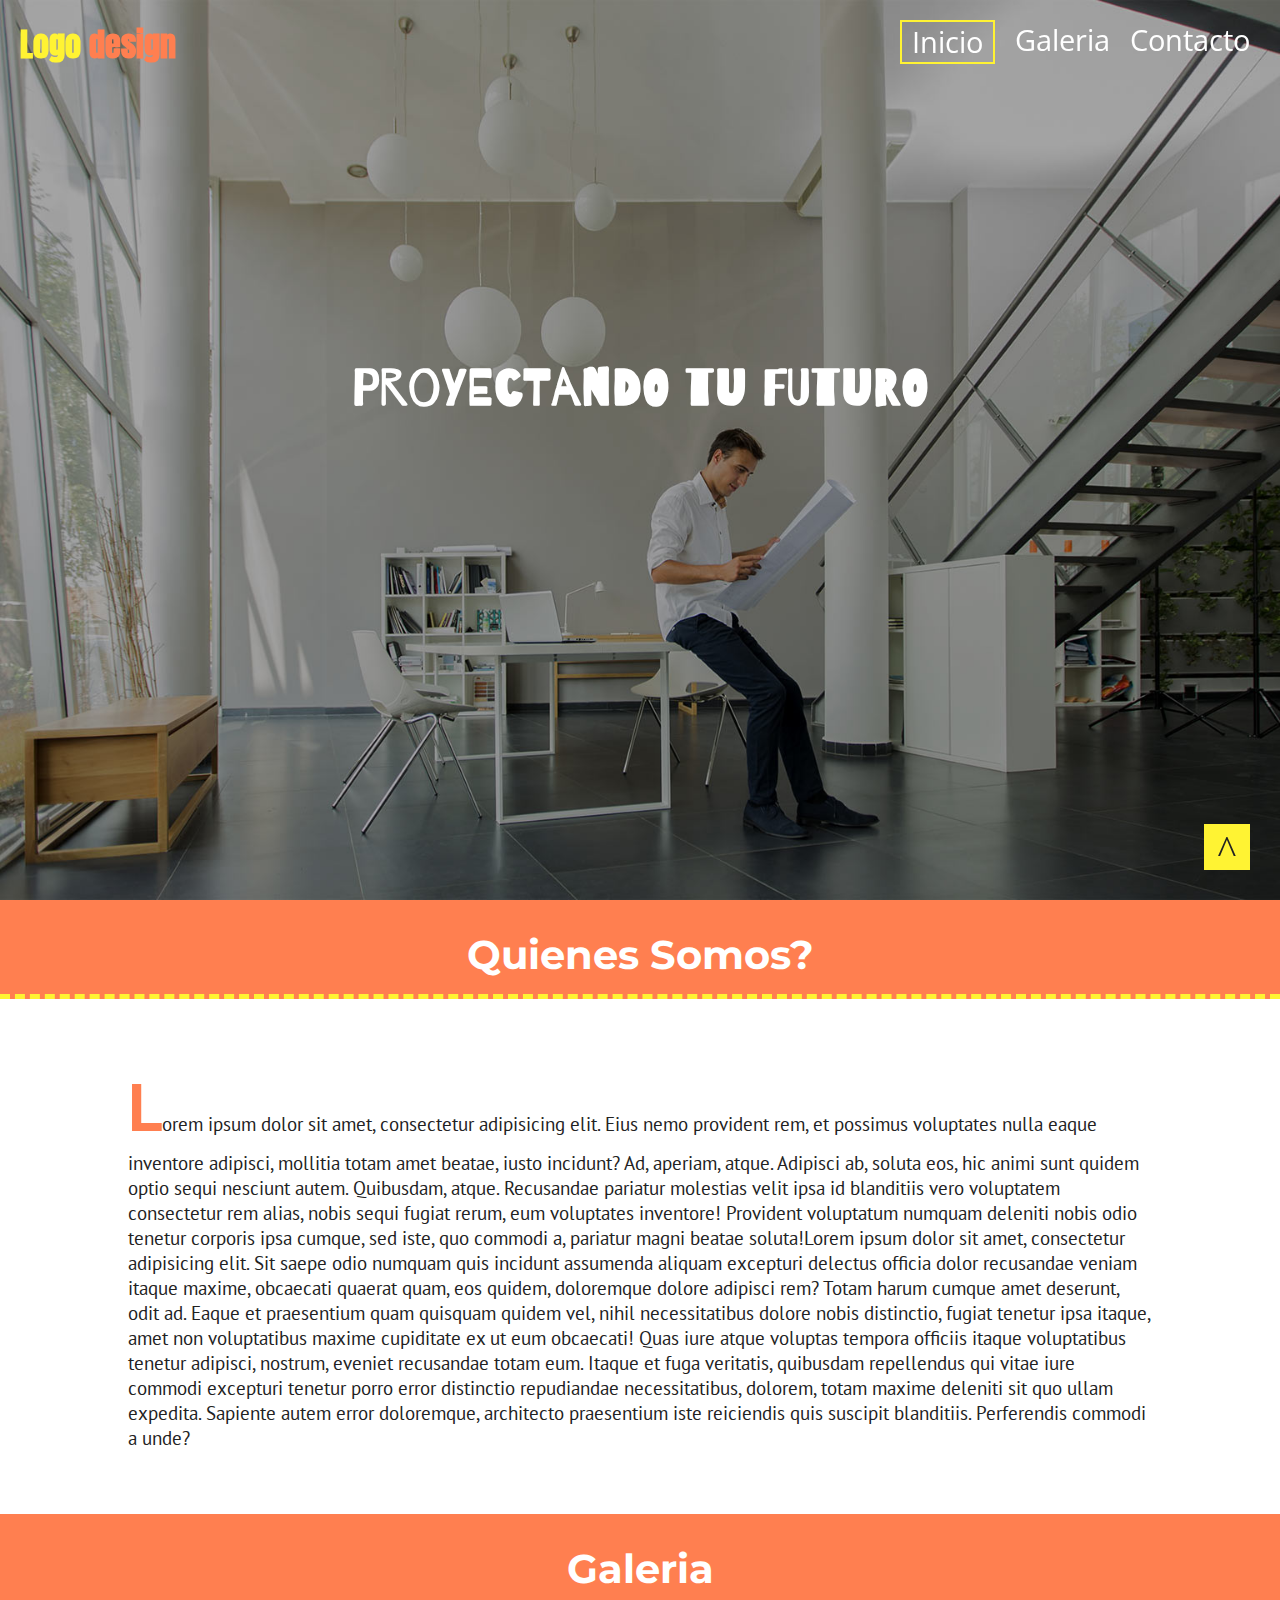
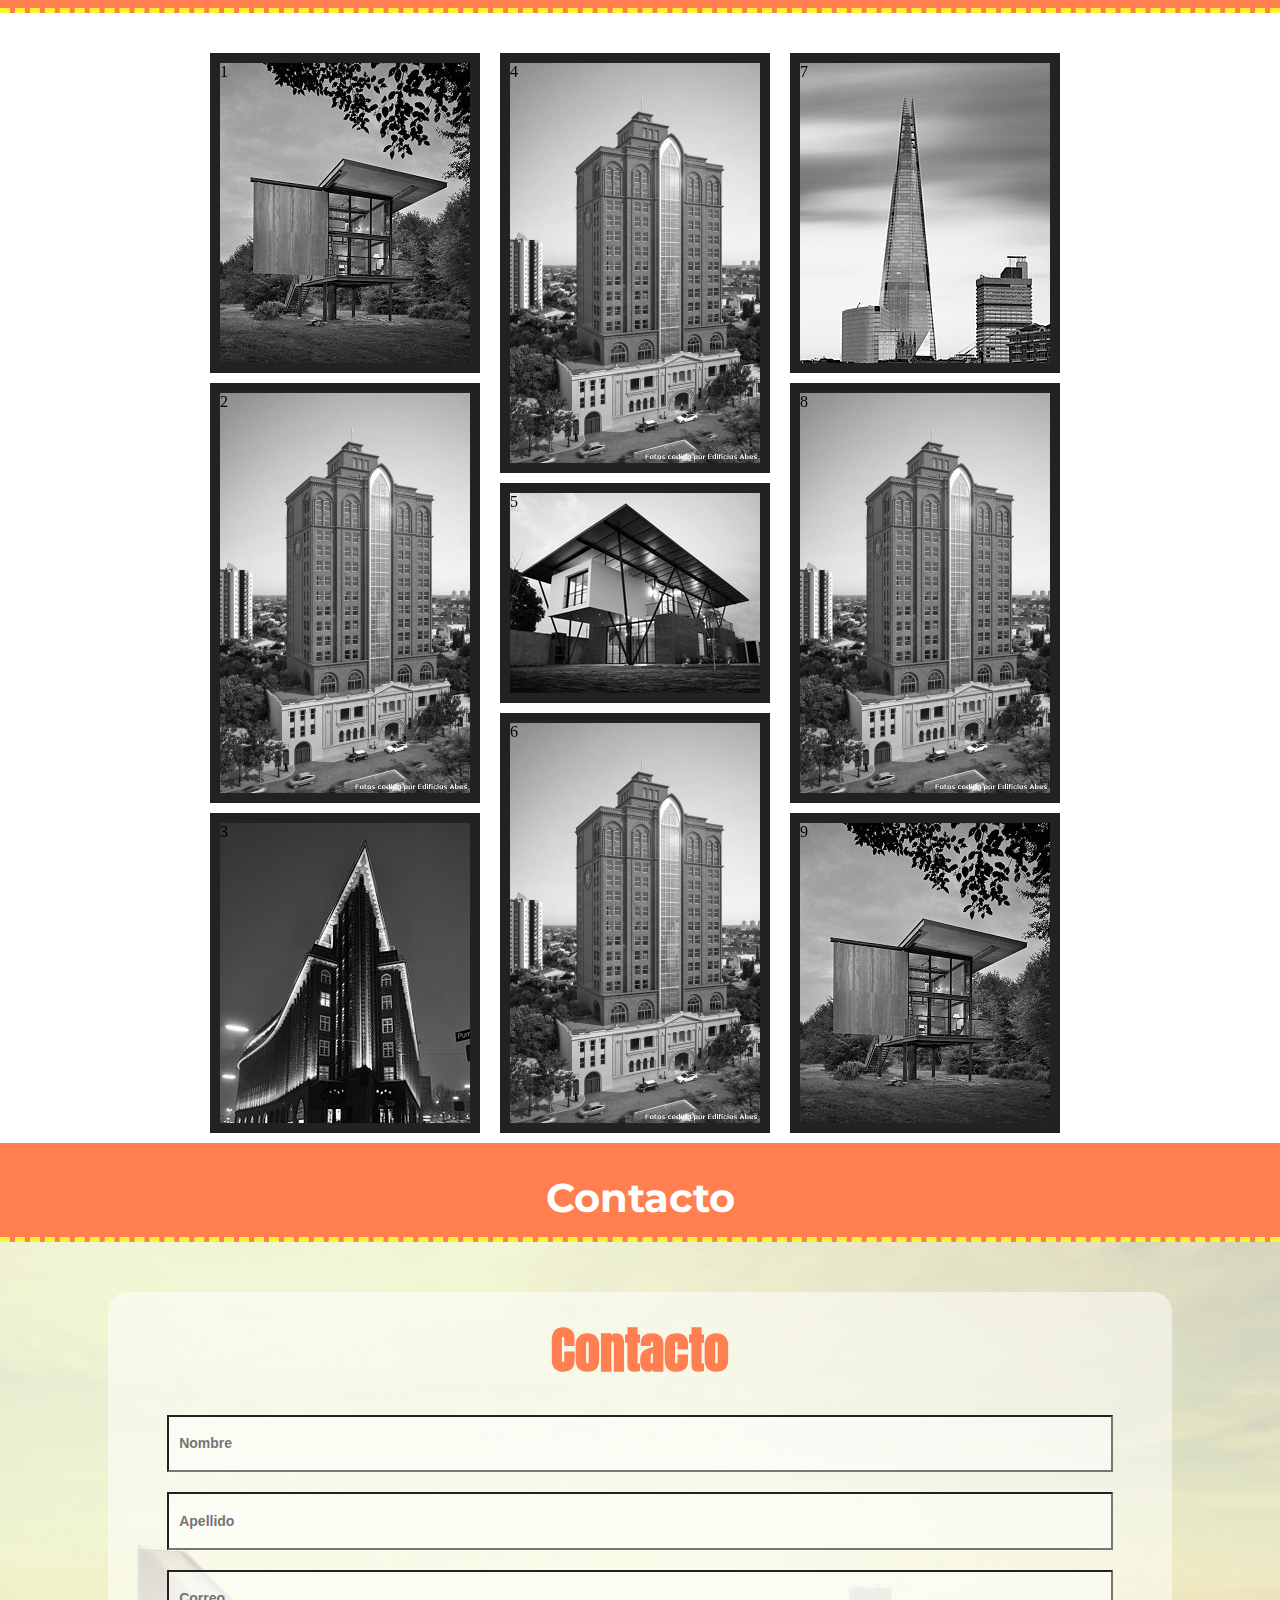
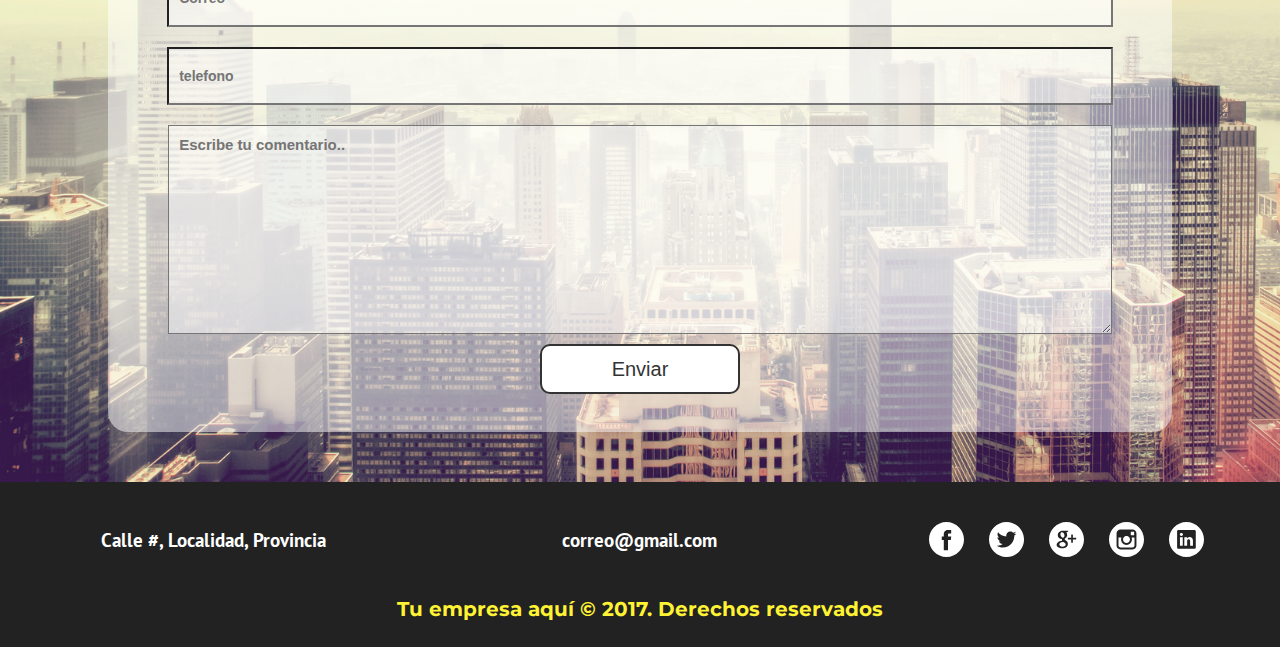
<file: index.html>
<!DOCTYPE html>
<html>
    <head lang="es">
       <meta charset="utf-8">
       <!--------------------PARA ADAPTAR CONTENIDO---------------------------->
    <meta name="viewport" content="width-device-width , user-scalabre=no, initial-scale=1 maximum-scale=1, minimum-scale=1">
    <!---------------------------------------------------------------------->
       <link rel="stylesheet" type="text/css" href="estilos.css">
       <!--------------ENLACE JAVASCRIPT PARA BOTON ARRIBA------------->
	<script src="arriba.js"></script>
	<!-------------------------------------------------------------->
       <script src='http://cdnjs.cloudflare.com/ajax/libs/jquery/2.1.3/jquery.min.js'></script>
        <title>
            Arquitectura design
        </title>
    </head>
    <body>
         <header class="header1">
      <input type="checkbox" id="btn-menu">
        <label class="label-menu" for="btn-menu"><img class="icon-menu" src="img/menu-ico.png" alt="menu"><img src="img/cerrar.png" alt="cerrar" class="cerrar-menu" ></label>
        <h1 class="logo">Logo <span>design</span> </h1>
         <nav class="menu">
             <ul>
                 <li id="ini" class="li1"><a href="#">Inicio</a></li>
<!--                 <li class="li"><a href="#proyectos">Proyectos</a></li>-->
                 <li class="li"><a href="#galeria">Galeria</a></li>
                 <li class="li"><a href="#contacto">Contacto</a></li>
             </ul>
         </nav>
        </header>
        <div class="banner">
        <div><h1>Proyectando tu futuro</h1></div>
<!--        <img src="img/banner2.jpg" style="background-image: url('img/banner2.jpg')" style="background-size: cover" alt="banner">-->
            <div id="img"></div>
        </div>
        <div class="titulo"><h1>Quienes Somos?</h1>
        <p><span>Lorem ipsum dolor sit amet, consectetur adipisicing elit. Eius nemo provident rem, et possimus voluptates nulla eaque inventore adipisci, mollitia totam amet beatae, iusto incidunt? Ad, aperiam, atque. Adipisci ab, soluta eos, hic animi sunt quidem optio sequi nesciunt autem.</span>
        <span>Quibusdam, atque. Recusandae pariatur molestias velit ipsa id blanditiis vero voluptatem consectetur rem alias, nobis sequi fugiat rerum, eum voluptates inventore! Provident voluptatum numquam deleniti nobis odio tenetur corporis ipsa cumque, sed iste, quo commodi a, pariatur magni beatae soluta!</span><span>Lorem ipsum dolor sit amet, consectetur adipisicing elit. Sit saepe odio numquam quis incidunt assumenda aliquam excepturi delectus officia dolor recusandae veniam itaque maxime, obcaecati quaerat quam, eos quidem, doloremque dolore adipisci rem? Totam harum cumque amet deserunt, odit ad.</span>
        <span>Eaque et praesentium quam quisquam quidem vel, nihil necessitatibus dolore nobis distinctio, fugiat tenetur ipsa itaque, amet non voluptatibus maxime cupiditate ex ut eum obcaecati! Quas iure atque voluptas tempora officiis itaque voluptatibus tenetur adipisci, nostrum, eveniet recusandae totam eum.</span>
        <span>Itaque et fuga veritatis, quibusdam repellendus qui vitae iure commodi excepturi tenetur porro error distinctio repudiandae necessitatibus, dolorem, totam maxime deleniti sit quo ullam expedita. Sapiente autem error doloremque, architecto praesentium iste reiciendis quis suscipit blanditiis. Perferendis commodi a unde?</span>
        </p>
        </div>
<!------------------------------------------------------------------------------------------>
<!------------------------------------------------------------------------------------------>
<!--
<div class="titulo" id="proyectos">
<h1>Proyectos</h1>
<p>
<span>Lorem ipsum dolor sit amet, consectetur adipisicing elit. Eius nemo provident rem, et possimus voluptates nulla eaque inventore adipisci, mollitia totam amet beatae, iusto incidunt? Ad, aperiam, atque. Adipisci ab, soluta eos, hic animi sunt quidem optio sequi nesciunt autem.</span>
<span>Quibusdam, atque. Recusandae pariatur molestias velit ipsa id blanditiis vero voluptatem consectetur rem alias, nobis sequi fugiat rerum, eum voluptates inventore! Provident voluptatum numquam deleniti nobis odio tenetur corporis ipsa cumque, sed iste, quo commodi a, pariatur magni beatae soluta!</span><span>Lorem ipsum dolor sit amet, consectetur adipisicing elit. Sit saepe odio numquam quis incidunt assumenda aliquam excepturi delectus officia dolor recusandae veniam itaque maxime, obcaecati quaerat quam, eos quidem, doloremque dolore adipisci rem? Totam harum cumque amet deserunt, odit ad.</span>
<span>Eaque et praesentium quam quisquam quidem vel, nihil necessitatibus dolore nobis distinctio, fugiat tenetur ipsa itaque, amet non voluptatibus maxime cupiditate ex ut eum obcaecati! Quas iure atque voluptas tempora officiis itaque voluptatibus tenetur adipisci, nostrum, eveniet recusandae totam eum.</span>
<span>Itaque et fuga veritatis, quibusdam repellendus qui vitae iure commodi excepturi tenetur porro error distinctio repudiandae necessitatibus, dolorem, totam maxime deleniti sit quo ullam expedita. Sapiente autem error doloremque, architecto praesentium iste reiciendis quis suscipit blanditiis. Perferendis commodi a unde?</span>
</p>
</div>
-->
<!------------------------------------------------------------------------------------------>
<!------------------------------------------------------------------------------------------>
<!------------------------------------------------------------------------------------------>
<!------------------------------------------------------------------------------------------>
<div class="titulo" id="galeria">
<h1>Galeria</h1>
<!-- galeria -->
       <div id="modal" class="modal">
            <img src="img/foto300x250.jpg" class="modal__img">
            <div id="modal__boton"class="modal__boton">X</div>
        </div>
        <div class="galeria">
<!--        <h1>Galeria de Imagenes</h1>-->
        <div class="contenido">
        <div class="galancho" id="galancho">
        <div class="columna1" id="columna1">
       <div id="foto1" class="small galimg">1</div>
        <div id="foto2" class="large galimg">2</div>
        <div id="foto3" class="small galimg">3</div>
        </div>
        <div class="columna2" id="columna2">
        <div id="foto4" class="large galimg">4</div>
        <div id="foto5" class="medium galimg">5</div>
        <div id="foto6" class="large galimg">6</div>
        </div>
        <div class="columna3" id="columna3">
            <div id="foto7" class="small galimg">7</div>
            <div id="foto8" class="large galimg">8</div>
            <div id="foto9" class="small galimg">9</div>
        </div>
        </div>
        </div>
        </div>
</div>
<!------------------------------------------------------------------------------------------>
<!------------------------------------------------------------------------------------------>
<!------------------------------------------------------------------------------------------>
<!------------------------------------------------------------------------------------------>
<div class="titulo" id="contacto">
<h1>Contacto</h1>
<!-------------------------------contacto----inicio---------------------------------------------->
    <div id="contacto1">
    <form action="enviar.php" method="post"><h3 class="titulos">Contacto</h3>
        <input type="text" name="nombre" class="imput1" id="nombre" placeholder="Nombre" required >
        <input type="text" name="apellido" class="imput1" id="apellido" placeholder="Apellido" required >
        <input type="email" name="correo" class="imput1" id="correo" placeholder="Correo" required >
        <input type="text" name="telefono" class="imput1" id="telefono" placeholder="telefono" required >
        <textarea name="comentarios" id="comentarios" placeholder="Escribe tu comentario.." cols="30" rows="10"></textarea>
        <input type="submit" value="Enviar" id="boton1">
    </form>
    </div>
<!-------------------------------contacto----fin------------------------------------------------->
</div>
<!------------------------------------------------------------------------------------------>
<!------------------------------------------------------------------------------------------>
<!--    footer    -->
        <footer class="footer0">
            <div class="fsec" id="fsec1">
                <h3>Calle #, Localidad, Provincia</h3>
            </div>
            <div class="fsec" id="fsec2">
                <h3>correo@gmail.com</h3>
            </div>
            <div class="fsec" id="fsec3">
               <img src="img/006-facebook-logo-button.svg" alt="" style="height:35px">
               <img src="img/004-twitter-logo-button.svg" alt="" style="height:35px">
               <img src="img/003-google-plus-logo-button.svg" alt="" style="height:35px">
               <img src="img/005-instagram-logo.svg" alt="" style="height:35px">
               <img src="img/002-linkedin-logo-button.svg" alt="" style="height:35px">
            </div>    
        </footer>
        <footer class="footer1"><h4>Tu empresa aquí © 2017. Derechos reservados</h4></footer>
        <!---BOTON ARRIBA --->   
    <div class="btn-arriba"><p>^</p></div>
        <script src="arriba.js"></script>
         <script src="cambionav.js"></script>
    </body>
</html>
</file>
<file: estilos.css>
@import url("https://fonts.googleapis.com/css?family=Open+Sans+Condensed:300");
@import url("https://fonts.googleapis.com/css?family=Barrio");
@import url("https://fonts.googleapis.com/css?family=Montserrat");
@import url("https://fonts.googleapis.com/css?family=PT+Sans");
@import url("https://fonts.googleapis.com/css?family=Anton");
* {
  margin: 0;
  padding: 0;
}

.banner {
  height: auto;
  width: 100%;
  position: relative;
}
.banner #img {
  width: 100%;
  height: auto;
  position: relative;
  display: block;
  min-height: 900px;
  background-image: url(img/banner2.jpg);
  background-size: cover;
}
.banner h1 {
  color: white;
  position: absolute;
  font-size: 3.2em;
  text-align: center;
  margin: auto;
  z-index: 1;
  vertical-align: middle;
  width: 100%;
  top: 40%;
  font-family: 'Barrio', cursive;
}

.header1 {
  background: rgba(255, 255, 255, 0);
  height: 100px;
  width: 100%;
  position: fixed;
  z-index: 5;
}

#btn-menu {
  display: none;
}

.menu label img {
  display: none;
}

header label {
  float: right;
  font-size: 28px;
  margin: 6px 0;
  cursor: pointer;
  display: none;
}

.logo {
  float: left;
  color: #fff333;
  font-family: 'Anton', sans-serif;
  margin: 20px 0px 0px 20px;
}
.logo span {
  color: coral;
}


.menu ul {
  margin-right: 20px;
  list-style: none;
  padding: 0;
  display: -webkit-box;
  display: -webkit-flex;
  display: -ms-flexbox;
  display: flex;
  -webkit-box-pack: end;
  -webkit-justify-content: flex-end;
  -ms-flex-pack: end;
  justify-content: flex-end;
  color: white;
  font-size: 1.5em;
  margin-top: 20px;
  font-family: 'Open Sans Condensed', sans-serif;
    
}



/*******************************modificado*/
/*******************************modificado*/
/*
.menu a {
  text-decoration: none;
  list-style: none;
  color: white;
  margin: 10px;
  font-size: 1.2em;
  line-height: 20px;
  font-family: 'Open Sans Condensed', sans-serif;
  float: right;
  display: block;
  cursor: pointer;
}
*/


.menu a {
  text-decoration: none;
  list-style: none;
  color: white;
  margin: 10px;
  font-size: 1.2em;
  line-height: 20px;
  font-family: 'Open Sans Condensed', sans-serif;
  float: left;
  display: block;
  cursor: pointer;
}

/*******************************modificado*/
/*******************************modificado*/

#ini {
  padding: 0px;
  background: rgba(255, 255, 255, 0);
  border-radius: 0 0px 0px 0px;
  border: 2px solid #fff333;
  margin-right: 10px;
}

.li1:hover {
  color: #fff333;
  
}

.li:hover {
  color: black;
  border-bottom: 5px solid #fff333;
  cursor: pointer;
  background-color: #777;
}


/*******************************modificado*/
/*******************************modificado*/
.li a:hover {
  color: black;
/*  border-bottom: 5px solid #ff9333;*/
/*  cursor: pointer;*/
/*  font-size: 1.5em;*/
}
/*******************************modificado*/
/*******************************modificado*/

.menu-cambio {
  background: black;
  height: 90px;
  width: 100%;
  -webkit-box-shadow: 0 0 20px;
  box-shadow: 0 0 20px;
  position: fixed;
  z-index: 20;
  -webkit-transition: all 1s;
  transition: all 1s;
}
.menu-cambio #ini {
  padding: 0px;
  background: black;
  border-radius: 0 0px 0px 0px;
  border: 2px solid #fff333;
  -webkit-box-sizing: border-box;
  -moz-box-sizing: border-box;
  box-sizing: border-box;
}
.menu-cambio #ini a {
  color: white;
}
.menu-cambio .menu .li {
  text-decoration: none;
  list-style: none;
  color: white;
  float: left;
}
.menu-cambio .menu .li:hover {
  color: coral;
  border-bottom: 5px solid #fff333;
  text-shadow: 2px 2px 2px coral;
}
.menu-cambio #ini a:hover {
  border-bottom: none;
  text-shadow: 2px 2px 2px white;
  color: #fff333;
  -webkit-transform: scale(1.1);
  -ms-transform: scale(1.1);
  transform: scale(1.1);
}

/************************************************media screen inicio*/
@media (max-width: 800px) {
  .menu {
    position: absolute;
    background: #e51919;
    width: 100%;
    margin-top: -1000px;
    -webkit-transition: all 0.5s;
    transition: all 0.5s;
    float: left;
  }

  .menu li {
    border-top: 2px solid;
    border-top: 2px solid black;
    float: left;
  }

  .menu ul {
    position: absolute;
    -webkit-box-orient: vertical;
    -webkit-box-direction: normal;
    -webkit-flex-direction: column;
    -ms-flex-direction: column;
    flex-direction: column;
    background: #544e4e;
    left: 0px;
    width: 100%;
    top: 80px;
    float: left;
  }

  #ini {
    padding: 0px;
    background: black;
    border-radius: 0 0px 0px 0px;
    border: 2px solid #fff333;
    -webkit-box-sizing: border-box;
    -moz-box-sizing: border-box;
    box-sizing: border-box;
  }
  #ini a {
    color: #fff333;
    float: left;
  }

  #ini:hover {
    color: coral;
    background: coral;
  }

  header label {
    display: -webkit-box;
    display: -webkit-flex;
    display: -ms-flexbox;
    display: flex;
    margin-right: 20px;
    margin-top: 15px;
  }

  .menu a {
    text-decoration: none;
    color: #fff;
    margin: 10px;
    font-size: 20px;
  }
    .menu li:hover{
        color: #fff000;
    }

  label {
    height: 30px;
    width: 30px;
    display: -webkit-box;
    display: -webkit-flex;
    display: -ms-flexbox;
    display: flex;
    -webkit-box-pack: center;
    -webkit-justify-content: center;
    -ms-flex-pack: center;
    justify-content: center;
    margin-right: 10px;
    margin-top: 15px;
    background: rgba(255, 243, 51, 0.9);
    padding: 10px;
    border-radius: 40px;
  }

  .cerrar-menu {
    display: none;
  }

  #btn-menu:checked ~ .menu {
    margin-top: 0px;
  }

  #btn-menu:checked ~ * .icon-menu {
    display: none;
    -webkit-transition: all 3s;
    transition: all 3s;
  }

  #btn-menu:checked ~ * .cerrar-menu {
    display: block;
    -webkit-transition: all 3s;
    transition: all 3s;
  }

  .menu-cambio label {
    height: 40px;
    width: 40px;
    float: left;
    display: -webkit-box;
    display: -webkit-flex;
    display: -ms-flexbox;
    display: flex;
    -webkit-box-pack: center;
    -webkit-justify-content: center;
    -ms-flex-pack: center;
    justify-content: center;
    margin-right: 10px;
    margin-top: 15px;
    background: rgba(204, 204, 204, 0);
  }
  .menu-cambio #ini {
    padding: 0px;
  }
  .menu-cambio #ini a {
    color: #fff333;
    float: left;
  }
}

/*******************************************************fin media screen*/
.titulo {
  background: white;
  background-image: url(img/fondo1.jpg);
  -webkit-background-size: cover;
  background-size: cover;
  background-attachment: fixed;
    
}
.titulo h1 {
  text-align: center;
  padding-top: 30px;
  font-size: 2.5em;
  font-family: 'Montserrat', sans-serif;
  color: white;
  padding-bottom: 15px;
  border-bottom: 5px dashed #fff333;
  background: coral;
  width: 100%;
}
.titulo p {
  font-size: 1.2em;
  color: #222222;
  font-family: 'PT Sans', sans-serif;
  padding: 5% 10% 5% 10%;
}
.titulo p:first-letter {
  color: coral;
  font-size: 3.5em;
  font-weight: bold;
}




/***********************************galeria****inicio*************************************/
.galeria {
  background-image: url(img/fondo1.jpg);
  -webkit-background-size: cover;
  background-size: cover;
  background-attachment: fixed;
}
.galeria .contenido {
  display: -webkit-box;
  display: -webkit-flex;
  display: -ms-flexbox;
  display: flex;
  -webkit-box-pack: center;
  -webkit-justify-content: center;
  -ms-flex-pack: center;
  justify-content: center;
  -webkit-flex-wrap: wrap;
  -ms-flex-wrap: wrap;
  flex-wrap: wrap;
}
.galeria .contenido .galancho {
  height: auto;
  width: 900px;
  padding-top: 30px;
}
.galeria h1 {
  text-align: center;
  padding-top: 30px;
  font-size: 2.5em;
  font-family: 'Montserrat', sans-serif;
  color: white;
  padding-bottom: 15px;
  border-bottom: 5px dashed #fff333;
  background: coral;
}
.galeria .small {
  background: #fff333;
  height: 300px;
  width: 250px;
  float: left;
  margin-left: 10px;
  margin-right: 10px;
  margin-top: 10px;
  -webkit-filter: grayscale(1);
  filter: grayscale(1);
  border: 10px solid #222222;
}
.galeria .medium {
  height: 200px;
  width: 250px;
  background: #fff333;
  float: left;
  margin-left: 10px;
  margin-right: 10px;
  margin-top: 10px;
  -webkit-filter: grayscale(1);
  filter: grayscale(1);
  border: 10px solid #222222;
}
.galeria .large {
  background: #a54ed4;
  height: 400px;
  width: 250px;
  float: left;
  margin-left: 10px;
  margin-right: 10px;
  margin-top: 10px;
  -webkit-background-size: cover;
  background-size: cover;
  -webkit-filter: grayscale(1);
  filter: grayscale(1);
  border: 10px solid #222222;
}
.galeria #foto1 {
  background-image: url(img/foto300x250.jpg);
  -webkit-background-size: cover;
  background-size: cover;
}
.galeria #foto2 {
  background-image: url(img/foto%20large%20500x800.jpg);
  -webkit-background-size: cover;
  background-size: cover;
}
.galeria #foto3 {
  background-image: url(img/foto300x250_2.jpg);
  -webkit-background-size: cover;
  background-size: cover;
}
.galeria #foto4 {
  background-image: url(img/foto%20large%20500x800.jpg);
  -webkit-background-size: cover;
  background-size: cover;
}
.galeria #foto5 {
  background-image: url(img/foto200x250.jpg);
  -webkit-background-size: cover;
  background-size: cover;
}
.galeria #foto6 {
  background-image: url(img/foto%20large%20500x800.jpg);
  -webkit-background-size: cover;
  background-size: cover;
}
.galeria #foto7 {
  background-image: url(img/foto300x250_3.jpg);
  -webkit-background-size: cover;
  background-size: cover;
}
.galeria #foto8 {
  background-image: url(img/foto%20large%20500x800.jpg);
  -webkit-background-size: cover;
  background-size: cover;
}
.galeria #foto9 {
  background-image: url(img/foto300x250.jpg);
  -webkit-background-size: cover;
  background-size: cover;
}
.galeria .small:hover, .galeria .medium:hover, .galeria .large:hover {
  -webkit-filter: none;
  filter: none;
  -webkit-transition: all 0.7s;
  transition: all 0.7s;
  -webkit-transform: scale(1.05);
  -ms-transform: scale(1.05);
  transform: scale(1.05);
}
.galeria .columna1, .galeria .columna2, .galeria .columna3 {
  height: 1100px;
  width: 270px;
  float: left;
  margin-left: 10px;
  margin-right: 10px;
}

@media (max-width: 950px) {
  .large, .medium, .small {
    width: 30%;
    height: 30%;
    float: left;
  }

  #columna3 {
    width: 600px;
    height: auto;
    padding-bottom: 270px;
  }

  .columna1, .columna2, .columna3 {
    margin: auto;
  }

  #galancho {
    display: block;
    -webkit-box-pack: center;
    -webkit-justify-content: center;
    -ms-flex-pack: center;
    justify-content: center;
    width: 610px;
    position: relative;
  }

  #foto9 {
    position: absolute;
    bottom: 30px;
  }
}
@media (max-width: 630px) {
  #galancho {
    width: 305px;
    padding-bottom: 10px;
  }

  #columna3 {
    width: 300px;
    padding-bottom: 0;
  }

  #foto9 {
    position: static;
  }
}
@media (max-width: 400px) {
  #columna1, #columna2, #columna3 {
    width: 200px;
    padding: 0;
    margin: 0;
    height: auto;
  }

  #galancho {
    width: 275px;
  }

  .contenido {
    margin: 0;
    padding: 0;
  }
}
@media (max-width: 300px) {
  #galancho {
    width: 250px;
  }

  #galancho .small {
    width: 200px;
    height: 250px;
  }

  #galancho .medium {
    width: 200px;
    height: 200px;
  }

  #galancho .large {
    width: 200px;
    height: 300px;
  }
}
.modal {
  position: fixed;
  width: 100%;
  height: 100vh;
  background: rgba(0, 0, 0, 0.795);
  z-index: 1;
  top: 0;
  left: 0;
  display: -webkit-box;
  display: -webkit-flex;
  display: -ms-flexbox;
  display: flex;
  -webkit-box-pack: center;
  -webkit-justify-content: center;
  -ms-flex-pack: center;
  justify-content: center;
  -webkit-box-align: center;
  -webkit-align-items: center;
  -ms-flex-align: center;
  align-items: center;
  display: none;
}

.modal__img {
  width: 60%;
  height: 60%;
  top: 520px;
  display: none;
}

.modal__boton {
  top: 100px;
  right: 150px;
  width: 50px;
  height: 50px;
  font-weight: bold;
  font-size: 20px;
  font-family: monospace;
  line-height: 50px;
  text-align: center;
  background: red;
  border-radius: 50%;
  position: absolute;
  cursor: pointer;
  color: #fff;
  display: none;
}

/***********************************galeria****fin****************************************/



/***********************************contacto***inicio*************************************/

#contacto1 {
  height: auto;
  width: 100%;
  background: #8c8c8c;
  display: -webkit-box;
  display: -webkit-flex;
  display: -ms-flexbox;
  display: flex;
  -webkit-box-pack: center;
  -webkit-justify-content: center;
  -ms-flex-pack: center;
  justify-content: center;
  background-image: url(img/banner1.jpg);
  background-repeat: no-repeat;
  -webkit-background-size: cover;
  background-size: cover;
}

#contacto form {
  height: 700px;
  width: 80%;
  background: rgba(255, 255, 255, 0.5);
  display: -webkit-box;
  display: -webkit-flex;
  display: -ms-flexbox;
  display: flex;
  -webkit-flex-wrap: wrap;
  -ms-flex-wrap: wrap;
  flex-wrap: wrap;
  -webkit-box-pack: center;
  -webkit-justify-content: center;
  -ms-flex-pack: center;
  justify-content: center;
  margin: 50px;
  padding: 20px;
  border-radius: 20px;
}

.titulos{
    color: coral;
    font-size: 50px;
    font-family: 'Anton', sans-serif;
}

.imput1 {
  width: 90%;
  margin: 10px;
  padding: 10px;
  color: #c11414;
  font-size: 14px;
  font-weight: 900;
  font-family: "Mukta Vaani", sans-serif;
  background-color: rgba( 255, 255, 255, 0.5 );
}

#comentarios {
  width: 90%;
  margin: 10px;
  padding: 10px;
  color: #c11414;
  font-size: 15px;
  font-weight: 900;
  max-height: 200px;
  font-family: "Mukta Vaani", sans-serif;
  background-color: rgba( 255, 255, 255, 0.5 );
}

#boton1 {
  width: 200px;
  height: 50px;
  display: -webkit-box;
  display: -webkit-flex;
  display: -ms-flexbox;
  display: flex;
  -webkit-box-pack: center;
  -webkit-justify-content: center;
  -ms-flex-pack: center;
  justify-content: center;
  cursor: pointer;
  background: #fff;
  color: #333333;
  border: 2px solid;
  border-radius: 10px;
  font-size: 20px;
}

#boton1:hover {
  background: coral;
  border: 2px solid #fff;
  color: #fff;
}

/***********************************contacto***fin****************************************/

.footer0 {
  background: #222222;
  height: auto;
  width: 100%;
  display: -webkit-box;
  display: -webkit-flex;
  display: -ms-flexbox;
  display: flex;
  -webkit-justify-content: space-around;
  -ms-flex-pack: distribute;
  justify-content: space-around;
  padding: 20px 0px 20px 0px;
  -webkit-flex-wrap: wrap;
  -ms-flex-wrap: wrap;
  flex-wrap: wrap;
}
.footer0 h3 {
  color: white;
  font-family: 'PT Sans', sans-serif;
  text-align: center;
  margin: auto;
}

.fsec {
  margin: 20px;
  background: rgba(255, 255, 255, 0);
  width: 300px;
  text-align: center;
  display: -webkit-box;
  display: -webkit-flex;
  display: -ms-flexbox;
  display: flex;
  -webkit-flex-wrap: wrap;
  -ms-flex-wrap: wrap;
  flex-wrap: wrap;
}
.fsec img {
  margin: auto;
}
.fsec img:hover {
  background: #fff333;
  fill: #fff333;
  border-radius: 40px;
  cursor: pointer;
}

.footer1 {
  background: #222222;
  height: 50px;
  width: 100%;
}
.footer1 h4 {
  color: #fff333;
  font-size: 20px;
  text-align: center;
  font-family: 'Montserrat', sans-serif;
}

@media (max-width: 450px) {
  .fsec {
    width: 100%;
  }

/*
  .banner img {
    height: 300px;
  }
*/

  .banner h1 {
    font-size: 30px;
  }
}
/*************BOTON ARRIBA*********************/
.btn-arriba {
  background: #fff333;
  height: 40px;
  width: 40px;
  right: 30px;
  bottom: 30px;
  position: fixed;
  text-align: center;
  color: #222222;
  font-size: 40px;
  border-radius: 0px;
  border: 3px solid rgba(255, 255, 255, 0);
  cursor: pointer;
  font-family: cursive;
  -webkit-box-shadow: 0 2px 10px rgba(255, 255, 255, 0);
  box-shadow: 0 2px 10px rgba(255, 255, 255, 0);
}

@media (max-width: 640px) {
  .btn-arriba {
    right: 10px;
    bottom: 60px;
    border-radius: 40px;
    border: 3px solid #f9ff51;
  }
}
/************ESTILO DE BARRA DE DESPLAZAMIENTO****************/
/************************TEXTAREA*****************************/
/******************CHROME*************************/
::-webkit-scrollbar-track {
  -webkit-box-shadow: inset 0 0 6px rgba(0, 0, 0, 0.3);
  border-radius: 10px;
  background-color: #F5F5F5;
}

::-webkit-scrollbar {
  width: 12px;
  background-color: #F5F5F5;
}

::-webkit-scrollbar-thumb {
  border-radius: 10px;
  -webkit-box-shadow: inset 0 0 6px rgba(0, 0, 0, 0.3);
  background-color: #606060;
}

/*******************MOZILA****************************/
::-moz-scrollbar-track {
  -moz-box-shadow: inset 0 0 6px rgba(0, 0, 0, 0.3);
  border-radius: 10px;
  background-color: #F5F5F5;
}

::-moz-scrollbar {
  width: 12px;
  background-color: #F5F5F5;
}

::-moz-scrollbar-thumb {
  border-radius: 10px;
  -moz-box-shadow: inset 0 0 6px rgba(0, 0, 0, 0.3);
  background-color: #606060;
}

/*******************OPERA*******************************/
::-o-scrollbar-track {
  -o-box-shadow: inset 0 0 6px rgba(0, 0, 0, 0.3);
  border-radius: 10px;
  background-color: #F5F5F5;
}

::-o-scrollbar {
  width: 12px;
  background-color: #F5F5F5;
}

::-o-scrollbar-thumb {
  border-radius: 10px;
  -o-box-shadow: inset 0 0 6px rgba(0, 0, 0, 0.3);
  background-color: #606060;
}

/*******************EXPLORER*******************************/
::-ms-scrollbar-track {
  -ms-box-shadow: inset 0 0 6px rgba(0, 0, 0, 0.3);
  border-radius: 10px;
  background-color: #F5F5F5;
}

::-ms-scrollbar {
  width: 12px;
  background-color: #F5F5F5;
}

::-ms-scrollbar-thumb {
  border-radius: 10px;
  -ms-box-shadow: inset 0 0 6px rgba(0, 0, 0, 0.3);
  background-color: #606060;
}

/****************************************************************/
</file>
